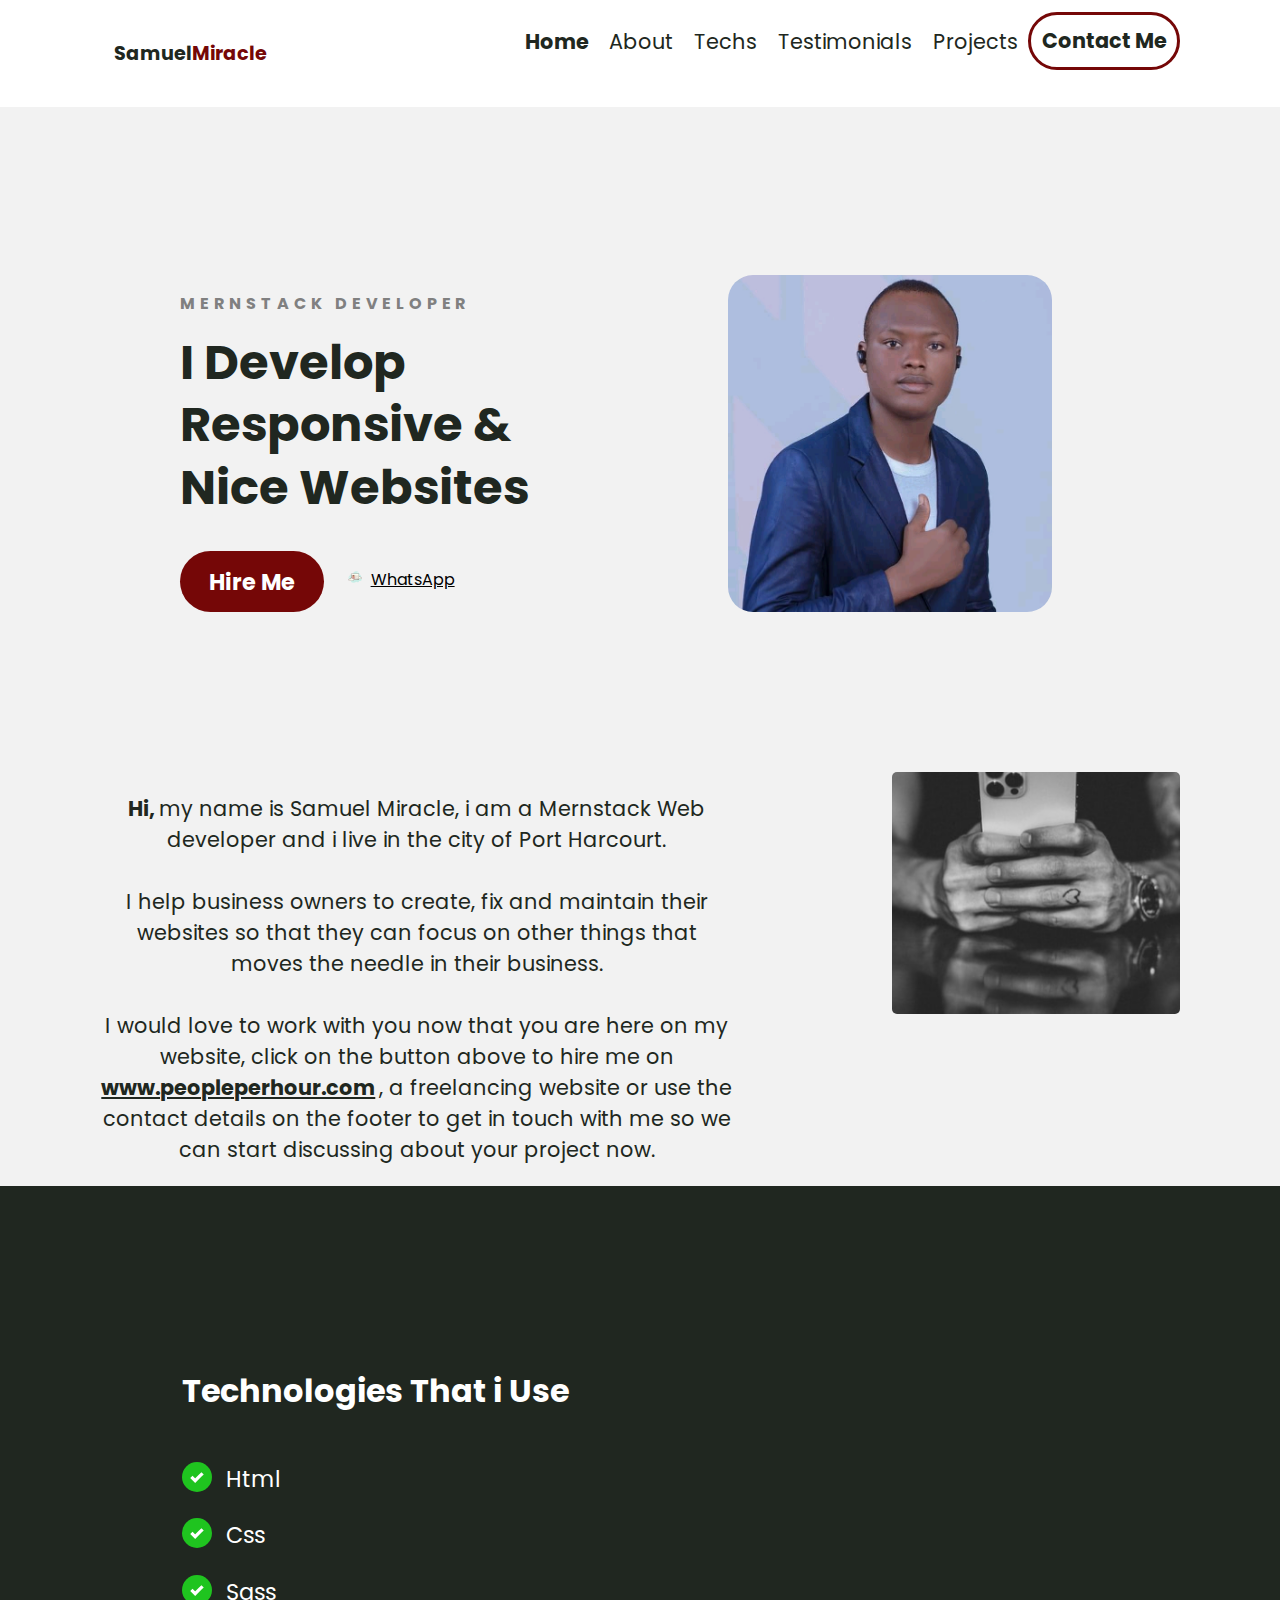
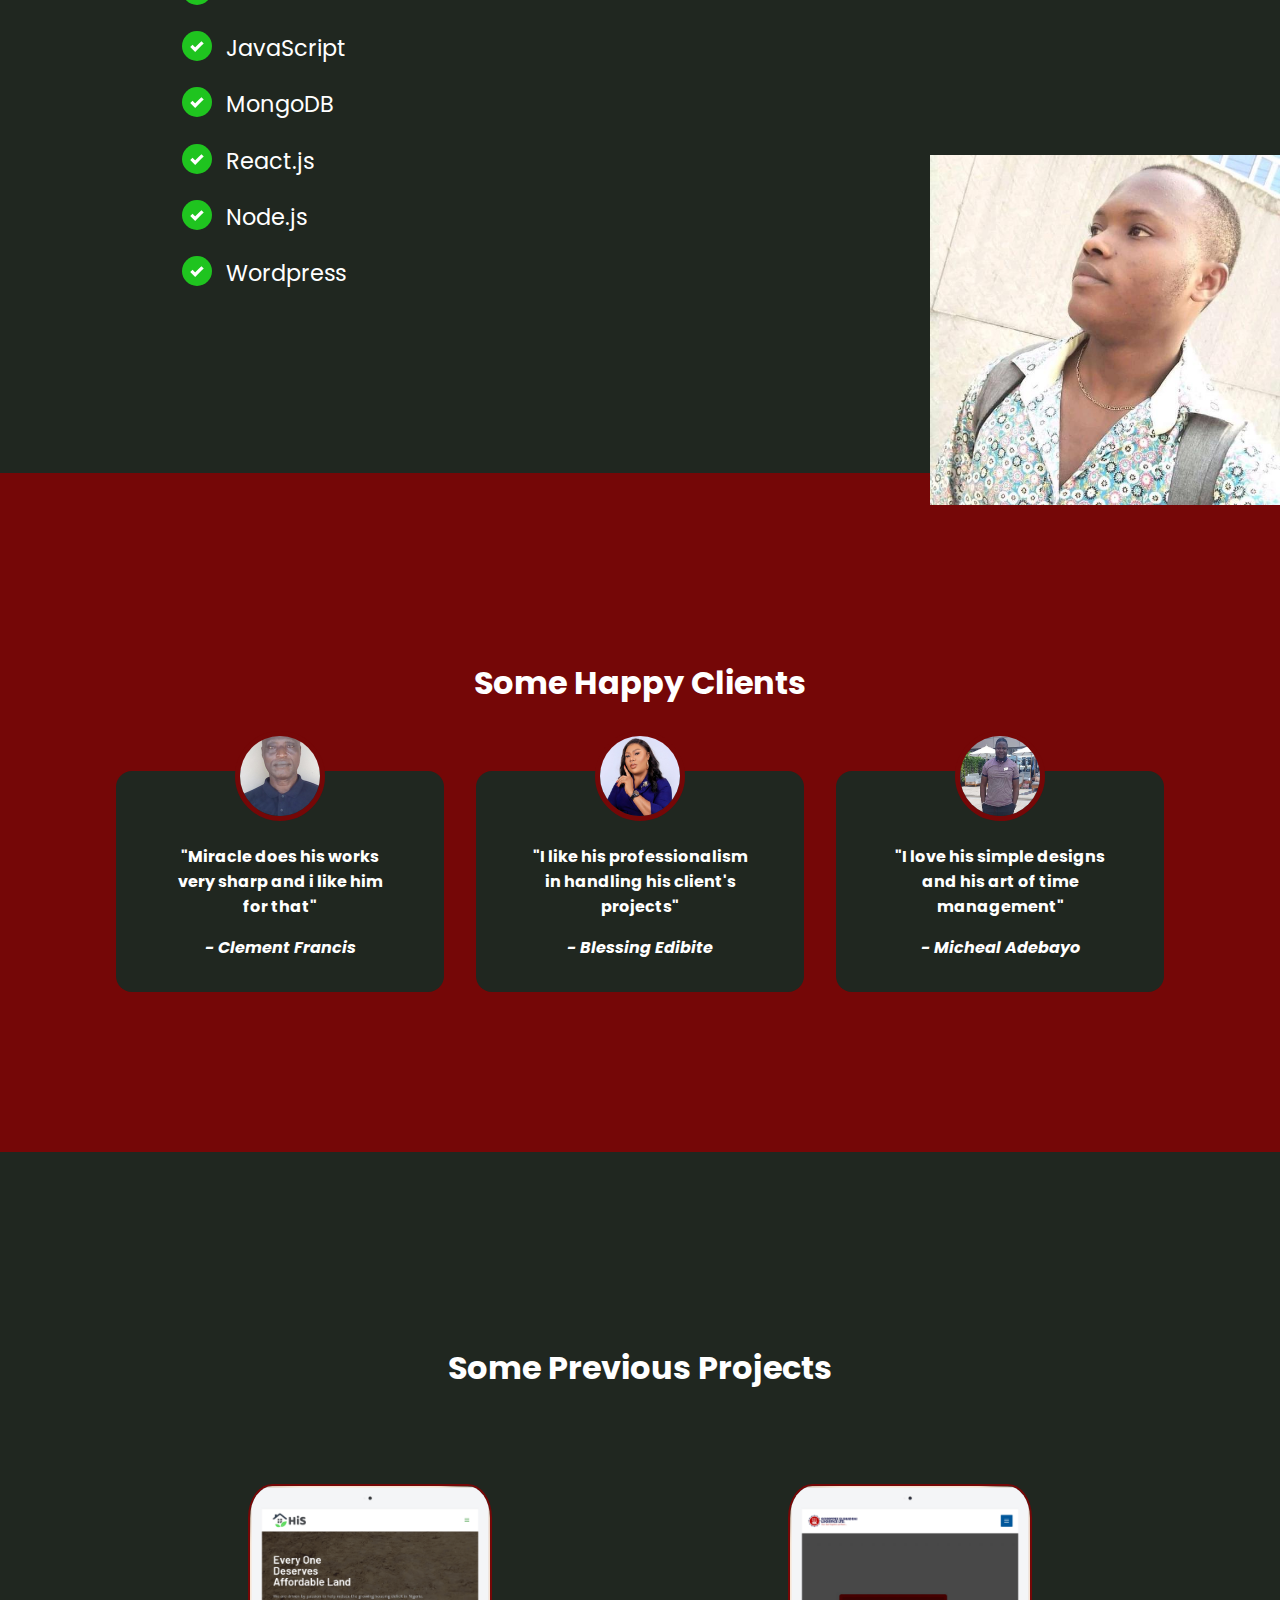
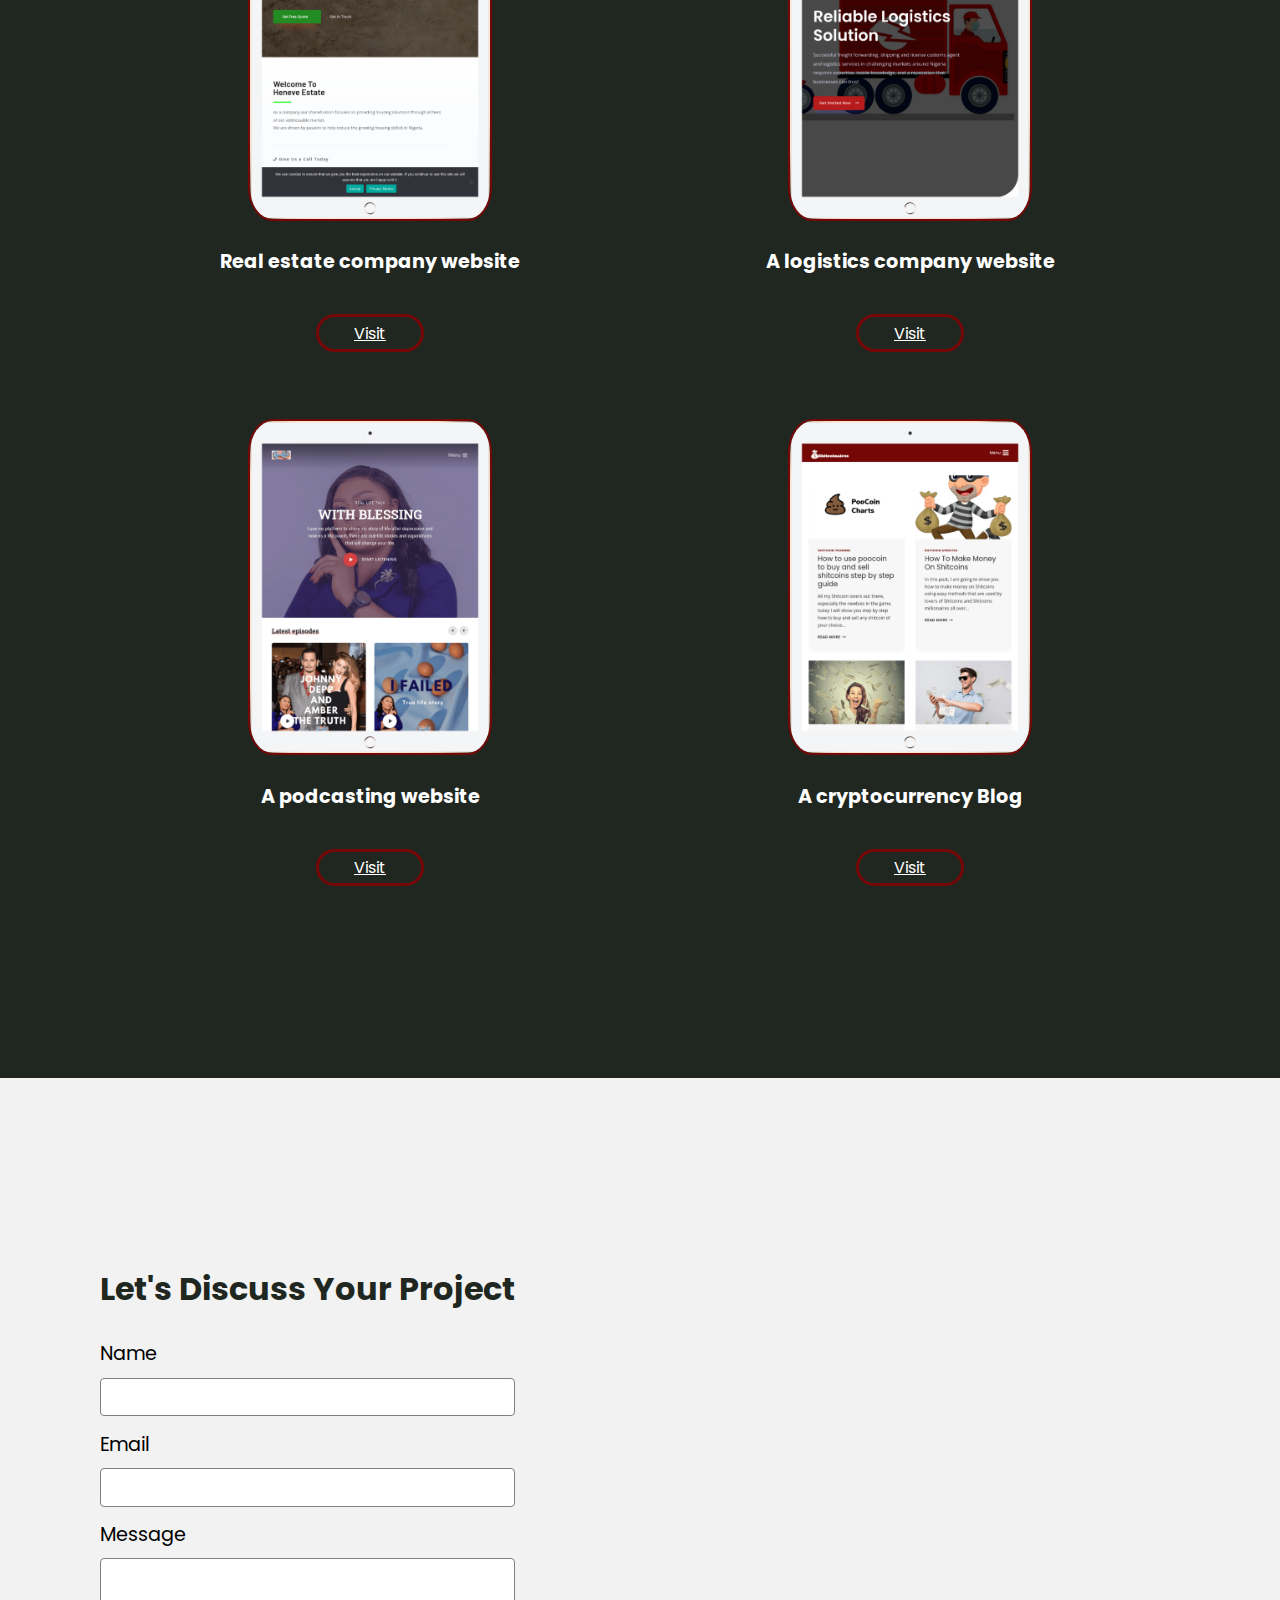
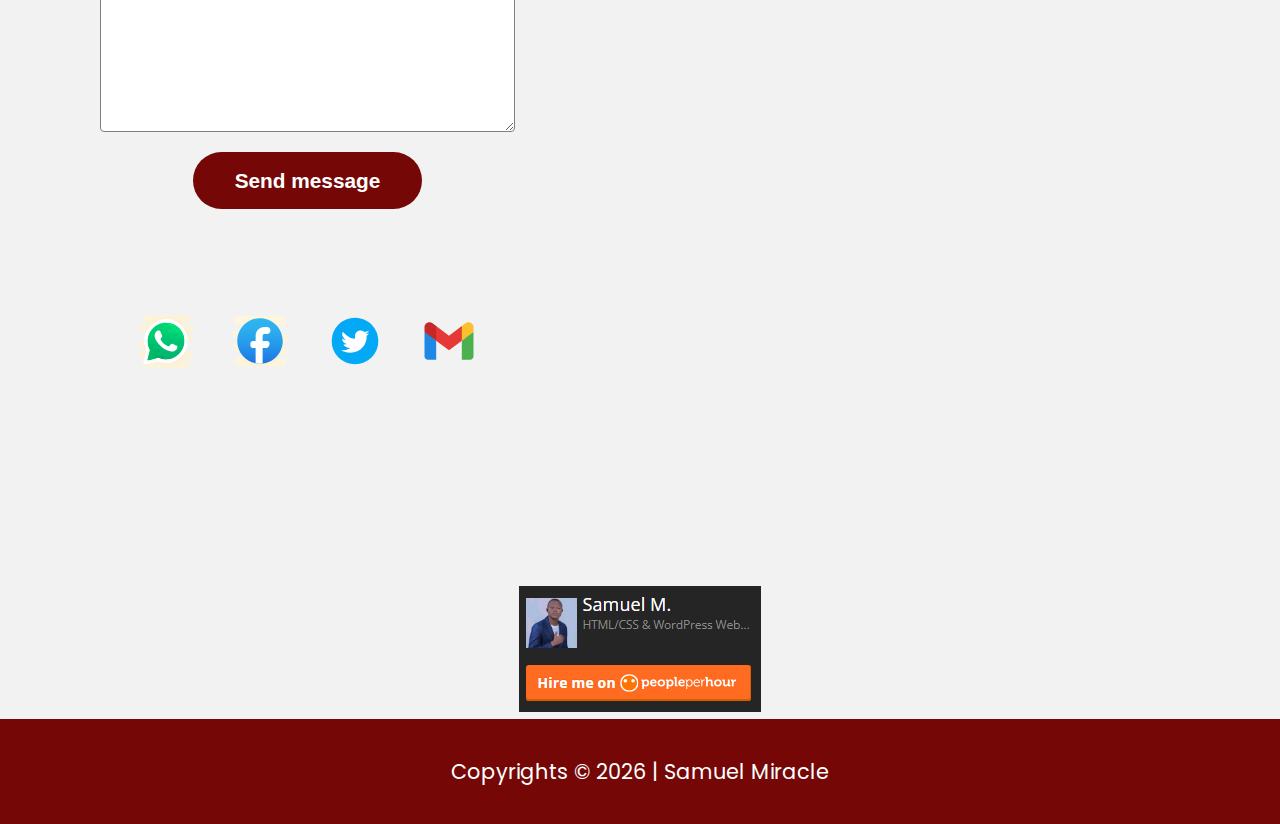
<file: Samuel Miracle/index.html>
<!DOCTYPE html>
<html lang="en">
<head>
    <meta charset="UTF-8">
    <meta name="description" content="I Am a Mernstack Developer In Port Harcourt, I Design 
    Websites That Are Fast Loading And Are Responsive">
    <meta name="keywords" content="HTML, CSS, JavaScript, Website designer in port harcourt, 
    web developer in port harcourt, mern stack developer in port harcourt, programmer in port harcourt, 
    JavaScript developer in port harcourt, website designer, web developer, web programmer">
    <meta name="author" content="Samuel Miracle Andekwun">
    <meta name="viewport" content="width=device-width, initial-scale=1.0">
    <title>Samuel Miracle - Mernstack Website Developer In Port Harcourt</title>
    <link rel="stylesheet" href="css/style.css">
</head>
<body>

    <!-- header begins -->

    <div class="navbar">
        <div class="container">
            <a class="logo" href="#">Samuel<span>Miracle</span></a>

            <img id="mobile-cta" class="mobile-menu" src="images/menu.svg" alt="Open Navigation">

            <nav>
                <img id="mobile-exit" class="mobile-menu-exit" src="images/exit.svg" alt="Close Navigation">
                
                <ul class="secondary-nav">
                    <br>
                    <br>
                    <br>
                    <li class="current"><a href="index.html">Home</a></li>
                    <li><a href="#about">About</a></li>
                    <li><a href="#tech">Techs</a></li>
                    <li><a href="#testimonials">Testimonials</a></li>
                    <li><a href="#projects">Projects</a></li>
                    <li class="go-premium-cta"><a href="#contact">Contact Me</a></li>
                </ul>
            </nav>
        </div>
    </div>

    <!-- header ends -->

    <!-- hero begins -->

    <section class="hero">
        <div class="container">
            <div class="left-col">
                <p class="subhead">Mernstack Developer</p>
                <h1>I Develop Responsive &amp; Nice Websites</h1>

                <div class="hero-cta">
                    <a href="https://www.peopleperhour.com/freelancer/samuel-miracle_andekwun-html-css-wordpress-website-jxzvwxv?ref=hireme&rfrd=7314634.2" target="_blank" class="primary-cta">Hire Me</a>
                    
                    <a href="https://wa.me/message/PHAA7LLRKATZI1" target="blank" class="watch-video-cta">
                        <img src="images/hire me.png" alt="Hire Me">WhatsApp
                    </a>
                </div>
                
            </div>

            <img src="images/Samuel Miracle.jpg" class="hero-img" alt="Samuel Miracle Photo">
        </div>
    </section>

    <!-- hero ends -->

    <!-- about begins -->

    <section id="about" class="about-section">
        <div class="container">
                <p>
                    <strong>Hi, </strong>my name is Samuel Miracle, i am a Mernstack Web developer and i live in the city of Port Harcourt.<br><br>
                    I help business owners to create, fix and maintain their websites so that they can focus on other things that moves 
                    the needle in their business.<br><br>
                    I would love to work with you now that you are here on my website, click on the button above to hire me on <strong>
                        <a href="https://www.peopleperhour.com/freelancer/samuel-miracle_andekwun-html-css-wordpress-website-jxzvwxv?ref=hireme&rfrd=7314634.2" target="_blank">www.peopleperhour.com</a>
                    </strong>, a freelancing website or use the contact details 
                    on the footer to get in touch with me so we can start discussing about your project now.
                </p>

                <center>
                    <img src="images/holding-phone.jpg" alt="Samuel Miracle">
                </center>
        </div>
    </section>

    <!-- about ends -->

    <section id="tech" class="tech-section">
        <div class="container">
            <ul class="tech-list">
                <h1>Technologies That i Use</h1>
                <br>
                <li>Html</li>
                <li>Css</li>
                <li>Sass</li>
                <li>JavaScript</li>
                <li>MongoDB</li>
                <li>React.js</li>
                <li>Node.js</li>
                <li>Wordpress</li>
            </ul>

            <img src="images/Sam.jpg" alt="Samuel Miracle">
        </div>
    </section>

    <!-- about ends -->

    <!-- testimonials begins -->

    <section id="testimonials" class="testimonials-section">
        <center><h2>Some Happy Clients</h2></center>
        <div class="container">
            <ul>
                <li>
                    <img src="images/Clement Francis.jpg" alt="Person">

                    <blockquote>"Miracle does his works very sharp and i like him for that"</blockquote>
                    <cite>- Clement Francis</cite>
                </li>
                <li>
                    <img src="images/Blessing Edibite.png" alt="Person">

                    <blockquote>"I like his professionalism in handling his client's projects"</blockquote>
                    <cite>- Blessing Edibite</cite>
                </li>
                <li>
                    <img src="images/Adebayo Micheal.png" alt="Person">

                    <blockquote>"I love his simple designs and his art of time management"</blockquote>
                    <cite>- Micheal Adebayo</cite>
                </li>
            </ul>
        </div>
    </section>

    <!-- testimonials ends -->

    <!-- projects begins -->

    <section id="projects" class="projects-section">
        <center><h3>Some Previous Projects</h3></center>
        <br>
        <br>
        <br>
        <br>
        <div class="container">
            <ul>
            <li class="project1">
                <center>
                
                    <img src="images/Heneve Estate.png" alt="Heneve Estate">
                </center>
                <p>Real estate company website</p>
                <center>
                    <a href="https://heneveintegratedservices.com" target="blank">Visit</a>
                </center>
            </li>
            <li class="project2">
                <center>
                
                    <img src="images/Goddypee Logistics.png" alt="Goddypee Logistics">
                </center>                <p>A logistics company website</p>
                <center>
                    <a href="https://goddypeelogistics.com" target="blank">Visit</a>
                </center>          </li>
            </ul>
            <br>
            <br>
            <br>
            <ul>
            <li class="project1">
                <center>
                
                    <img src="images/Purposeful Voice.png" alt="Purposeful Voice">
                </center>                <p>A podcasting website</p>
                <center>
                    <a href="https://www.purposefulvoice.com" target="blank">Visit</a>
                </center>
            </li>
            <li class="project2">
                <center>
                
                    <img src="images/Shitcoiniares.png" alt="Shitcoinaires">
                </center>                <p>A cryptocurrency Blog</p>
                <center>
                    <a href="https://shitcoinaires.com" target="blank">Visit</a>
                </center>          </li>
    </li>
            </ul>
        </div>
    </section>
    
    <!-- Projects ends -->

    <!-- contact begins -->

    <section id="contact" class="contact-section">
        <div class="container">
            <div class="contact-left">
                <center>
                    <h2>Let's Discuss Your Project</h2>
                </center>
                <form action="">
                    <label for="name">Name</label>
                    <input type="text" id="name" name="name">
                    <label for="email">Email</label>
                    <input type="email" id="email" name="email">

                    <label for="message">Message</label>
                    <textarea name="message" id="message" cols="30" rows="10"></textarea>

                    <center>
                        <input type="submit" class="send-message-cta" value="Send message">
                    </center>
                </form>

                <div class="social-media">
                    <a href="" target="blank">
                        <img src="images/WhatsApp Icon.svg" alt="WhatsApp Me">
                    </a>
                    <a href="https://facebook.com/samuel1mirac" target="blank">
                        <img src="images/Facebook Icon.svg" alt="Meet Me On Facebook">
                    </a>
                    <a href="https://twitter.com/samuel1miracle" target="blank">
                        <img src="images/Twitter Icon.svg" alt="Follow Me On Twitter">
                    </a>
                    <a href="mailto:techternet@gmail.com" target="blank">
                        <img src="images/Gmail Icon.svg" alt="Email Me">
                    </a>
                </div>

            </div>
            <div class="contact-right">
                <iframe src="https://www.google.com/maps/embed?pb=!1m18!1m12!1m3!1d31805.33888363588!2d7.00767526772898!3d4.82705742566124!2m3!1f0!2f0!3f0!3m2!1i1024!2i768!4f13.1!3m3!1m2!1s0x1069cdc6312d9bf1%3A0x6b7bd278ec8b8c35!2sRumuola%2C%20Port%20Harcourt!5e0!3m2!1sen!2sng!4v1653368685442!5m2!1sen!2sng" width="600" height="450" style="border:0;" allowfullscreen="" loading="lazy" referrerpolicy="no-referrer-when-downgrade"></iframe>            </div>

        </div>
    </section>

    <!-- people per hour widget Begins-->

    <br>
    <br>
    <center>
        <a href="https://www.peopleperhour.com/freelancer/samuel-miracle_andekwun-html-css-wordpress-website-jxzvwxv?ref=hireme&rfrd=7314634.2" target="_blank">
            <img src="images/people per hour.png" alt="Hire Me On People Per Hour">
        </a>
    </center>

        <!-- people per hour widget ends-->


    <!-- contact ends -->

    <!-- footer begins -->

    <footer>
        <div class="container">
            <div class="copyrights">
                <p>
                    Copyrights &copy; <span id="copyrightsyear"></span> | Samuel Miracle
                </p>
            </div>
        </div>
    </footer>
</body>
<script src="script/main.js"></script>
</html>
</file>
<file: Samuel Miracle/css/style.css>
@import url("https://fonts.googleapis.com/css2?family=Poppins:wght@400;700&display=swap");
:root {
  --primary-color: #750707;
  --background-color: #f2f2f2;
  --white-color: #fff;
  --black-color: #000;
  --semi-black-color: #202720;
  --grey-color: #808080;
}

html {
  scroll-behavior: smooth;
}

body {
  background: var(--background-color);
  margin: 0;
  font-family: 'Poppins';
}

.navbar {
  position: -webkit-sticky;
  position: sticky;
  top: 0;
  right: 0;
  z-index: 999;
  background: var(--white-color);
  padding: 1em;
}

.navbar .logo {
  text-decoration: none;
  font-weight: bold;
  color: var(--semi-black-color);
  font-size: 1.2em;
}

.navbar .logo span {
  color: var(--primary-color);
}

.navbar nav {
  display: none;
}

.navbar nav.menu-btn {
  display: block;
}

.navbar nav {
  position: fixed;
  z-index: 999;
  width: 50%;
  right: 0;
  top: 0;
  background: var(--semi-black-color);
  height: 55vh;
  padding: 1em;
  margin-top: 5em;
}

.navbar nav li a {
  color: var(--white-color);
  text-decoration: none;
  display: block;
  padding: .5em;
  font-size: 1.3em;
  text-align: right;
}

.navbar nav li a:hover {
  font-weight: 200;
}

.navbar .mobile-menu-exit {
  float: right;
  margin: .5em;
  cursor: pointer;
}

.navbar .container {
  display: -webkit-box;
  display: -ms-flexbox;
  display: flex;
  place-content: space-between;
}

.navbar .mobile-menu {
  cursor: pointer;
}

a {
  color: var(--link-color);
}

ul {
  list-style-type: none;
  margin: 0;
  padding: 0;
}

section {
  padding: 5em 2em;
}

.hero {
  text-align: center;
  margin-top: -2.5em;
}

.left-col .subhead {
  text-transform: uppercase;
  font-weight: bold;
  color: var(--grey-color);
  letter-spacing: .3em;
}

.left-col h1 {
  color: var(--semi-black-color);
  font-size: 2em;
  line-height: 1.3em;
  margin-top: .2em;
}

.left-col .primary-cta {
  background: var(--primary-color);
  color: var(--white-color);
  text-decoration: none;
  padding: .6em 1.3em;
  font-size: 1.4em;
  border-radius: 5em;
  font-weight: bold;
  display: inline-block;
}

.left-col .watch-video-cta {
  display: block;
  margin-top: 1em;
}

.left-col .watch-video-cta img {
  width: 16px;
  margin-right: .5em;
}

.hero-img {
  width: 70%;
  margin-top: 3em;
  border-radius: 25px;
}

.about-section {
  display: -webkit-box;
  display: -ms-flexbox;
  display: flex;
  -webkit-box-orient: vertical;
  -webkit-box-direction: normal;
      -ms-flex-direction: column;
          flex-direction: column;
  -webkit-box-pack: center;
      -ms-flex-pack: center;
          justify-content: center;
  -webkit-box-align: center;
      -ms-flex-align: center;
          align-items: center;
  margin-top: -10em;
  margin-bottom: -10em;
}

.about-section .container p {
  color: var(--semi-black-color);
  font-size: 1.3em;
  text-align: center;
}

.about-section .container img {
  width: 18em;
  border-radius: 5px;
}

section.tech-section {
  background: var(--semi-black-color);
  color: var(--white-color);
}

ul.tech-list {
  margin: 0;
  padding-left: .1em;
  display: -ms-grid;
  display: grid;
  -ms-grid-columns: (minmax(19rem, 1fr))[auto-fit];
      grid-template-columns: repeat(auto-fit, minmax(19rem, 1fr));
}

ul.tech-list li {
  font-size: 1.1em;
  margin-bottom: 1em;
  margin-left: 2em;
  position: relative;
}

ul.tech-list li:before {
  content: '';
  left: -2em;
  position: absolute;
  width: 20px;
  height: 20px;
  background-image: url("../images/bullet.svg");
  background-size: contain;
  margin-right: .5em;
}

.tech-section img {
  display: block;
  right: 0;
  width: 80%;
  bottom: -2em;
}

.testimonials-section {
  background: var(--primary-color);
  color: var(--white-color);
}

.testimonials-section li {
  background: var(--semi-black-color);
  text-align: center;
  font-weight: bold;
  padding: 2em 1em;
  width: 80%;
  margin: 0 auto 5em auto;
  border-radius: 1em;
}

.testimonials-section li img {
  width: 5em;
  height: 5em;
  border: 5px solid var(--primary-color);
  border-radius: 50%;
  margin-top: -4.5em;
}

.testimonials-section h2 {
  color: var(--white-color);
  margin-bottom: 2em;
}

.projects-section {
  background: var(--semi-black-color);
  color: var(--white-color);
}

.projects-section h3 {
  font-weight: bold;
  font-size: 1.6em;
}

.projects-section li {
  padding: 2em 1em;
  width: 80%;
  margin: 0 auto 5em auto;
  border-radius: 1em;
}

.projects-section li img {
  width: 15em;
  border: 2px solid var(--primary-color);
  border-radius: 10%;
  margin-top: -4.5em;
}

.projects-section li a {
  display: block;
  text-align: center;
  border: 3px solid var(--primary-color);
  border-radius: 5em;
  width: 6em;
  padding: .2em;
}

.projects-section li a:hover {
  background-color: var(--primary-color);
  color: var(--white-color);
}

.projects-section p {
  font-size: 1.2em;
  font-weight: bold;
  margin-bottom: 2em;
  text-align: center;
}

h2 {
  font-size: 2em;
  color: var(--semi-black-color);
}

label {
  display: block;
  font-size: 1.2em;
  margin-bottom: .5em;
}

input, textarea {
  width: 100%;
  padding: .8em;
  margin-bottom: 1em;
  border-radius: .3em;
  border: 1px solid var(--grey-color);
  -webkit-box-sizing: border-box;
          box-sizing: border-box;
  outline: none;
}

input[type="submit"] {
  background-color: var(--primary-color);
  color: var(--white-color);
  font-weight: bold;
  font-size: 1.3em;
  border: none;
  margin-bottom: 5em;
  border-radius: 5em;
  display: inline-block;
  padding: .8em 2em;
  width: unset;
  cursor: pointer;
}

.social-media {
  display: -webkit-box;
  display: -ms-flexbox;
  display: flex;
  -webkit-box-pack: space-evenly;
      -ms-flex-pack: space-evenly;
          justify-content: space-evenly;
}

.social-media img {
  width: 3.5em;
  cursor: pointer;
}

iframe {
  width: 100%;
  height: 100px;
}

footer {
  background-color: var(--primary-color);
  padding: 1em;
}

footer p {
  color: var(--white-color);
  text-align: center;
  font-size: 1.3em;
}

@media only screen and (max-width: 768px) {
  .social-media {
    margin-bottom: 2em;
  }
}

@media only screen and (min-width: 768px) {
  .mobile-menu, .mobile-menu-exit {
    display: none;
  }
  .navbar .container {
    display: -ms-grid;
    display: grid;
    -ms-grid-columns: 180px auto;
        grid-template-columns: 180px auto;
    -webkit-box-pack: justify;
        -ms-flex-pack: justify;
            justify-content: space-between;
  }
  .navbar .container .logo {
    display: -webkit-box;
    display: -ms-flexbox;
    display: flex;
    -webkit-box-pack: center;
        -ms-flex-pack: center;
            justify-content: center;
    -webkit-box-align: center;
        -ms-flex-align: center;
            align-items: center;
  }
  .navbar nav {
    display: contents;
    position: relative;
    height: auto;
    width: 100%;
    padding: 0;
  }
  .navbar nav ul {
    display: -webkit-box;
    display: -ms-flexbox;
    display: flex;
  }
  .navbar nav a {
    color: var(--semi-black-color) !important;
    font-size: 1em;
    padding: .1em 1em;
  }
  .navbar nav ul.primary-nav {
    margin: 0;
  }
  .navbar nav li.current a {
    font-weight: bold;
  }
  .navbar nav li.go-premium-cta a {
    color: var(--primary-color);
    border: 3px solid var(--primary-color);
    font-weight: bold;
    border-radius: 5em;
    margin-top: -.2em;
  }
  .navbar nav li.go-premium-cta a:hover {
    background: var(--primary-color);
    color: var(--white-color) !important;
  }
}

@media only screen and (min-width: 1080px) {
  .container {
    width: 1080px;
    margin: 0 auto;
  }
  section {
    padding: 10em 4em;
  }
  .hero .container {
    display: -webkit-box;
    display: -ms-flexbox;
    display: flex;
    -webkit-box-pack: justify;
        -ms-flex-pack: justify;
            justify-content: space-between;
    text-align: left;
  }
  .hero .container .left-col {
    margin: 3em 3em 0 5em;
  }
  .hero .container .left-col h1 {
    font-size: 3em;
    width: 90%;
  }
  .hero-img {
    width: 30%;
    margin-right: 8em;
  }
  .hero-cta {
    display: -webkit-box;
    display: -ms-flexbox;
    display: flex;
  }
  .primary-cta {
    margin-right: 1em;
  }
  .about-section .container {
    display: -ms-grid;
    display: grid;
    -ms-grid-columns: auto auto;
        grid-template-columns: auto auto;
    -webkit-box-pack: space-evenly;
        -ms-flex-pack: space-evenly;
            justify-content: space-evenly;
  }
  .about-section .container p {
    width: 80%;
  }
  ul.tech-list {
    display: block;
    margin-left: 5em;
  }
  ul.tech-list li {
    font-size: 1.4em;
  }
  ul.tech-list li:before {
    width: 30px;
    height: 30px;
  }
  .tech-section {
    position: relative;
  }
  .tech-section img {
    display: block;
    position: absolute;
    right: 0;
    width: 350px;
    bottom: -2em;
  }
  .testimonials-section ul {
    display: -webkit-box;
    display: -ms-flexbox;
    display: flex;
  }
  .testimonials-section ul li {
    margin: 0 1em;
  }
  .projects-section h3 {
    font-size: 2em;
  }
  .projects-section ul {
    display: -webkit-box;
    display: -ms-flexbox;
    display: flex;
  }
  .projects-section ul li {
    margin: 0 1em;
  }
  .contact-section {
    position: relative;
  }
  .contact-section .container {
    display: -webkit-box;
    display: -ms-flexbox;
    display: flex;
  }
  .contact-right {
    position: absolute;
    right: 0;
    top: 0;
    width: 45%;
    height: 100%;
  }
  .contact-right iframe {
    height: 100%;
  }
}

@media only screen and (min-width: 1450px) {
  .tech-section:before {
    content: '';
    position: absolute;
    width: 10%;
    height: 20em;
    background: var(--primary-color);
    left: 0;
    top: -4em;
  }
  .tech-section:after {
    content: '';
    position: absolute;
    width: 200px;
    height: 20em;
    background: url("../images/dots.svg") no-repeat;
    left: 4.5em;
    top: 2em;
  }
}
/*# sourceMappingURL=style.css.map */
</file>
